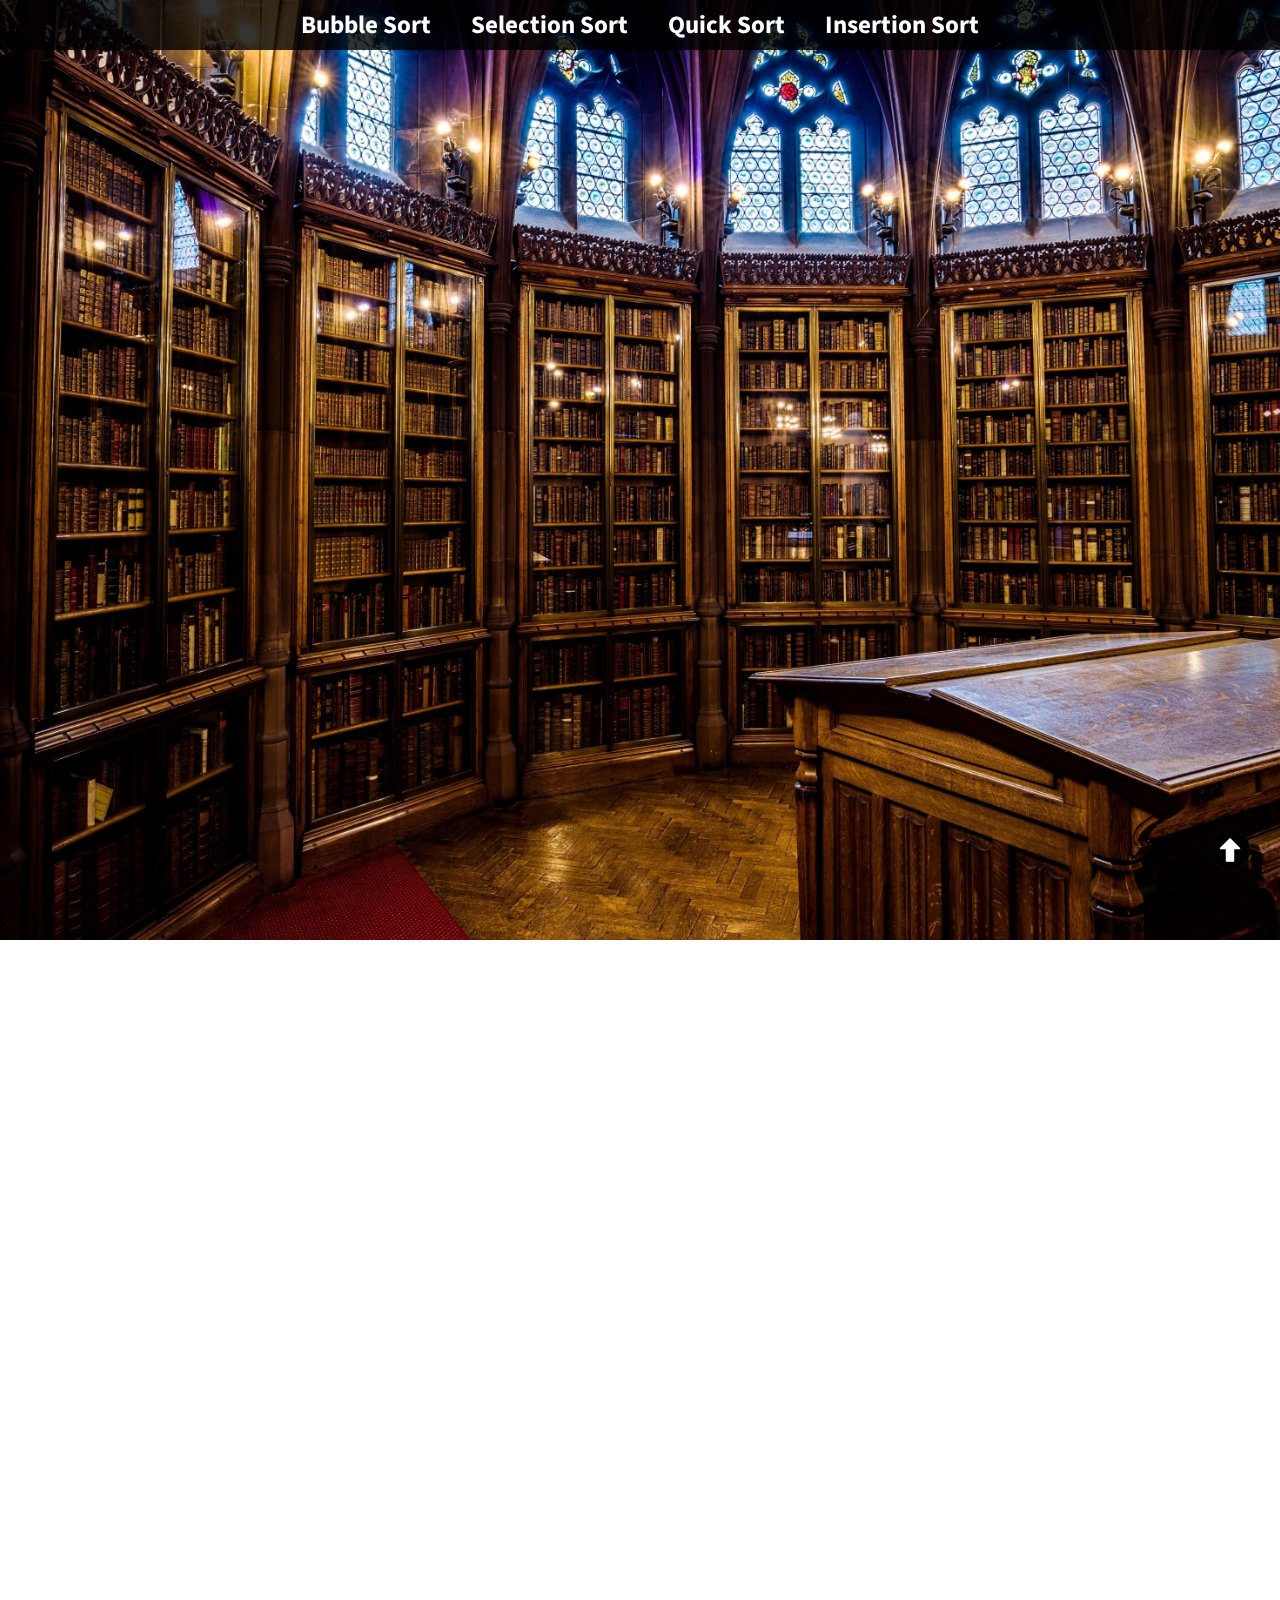
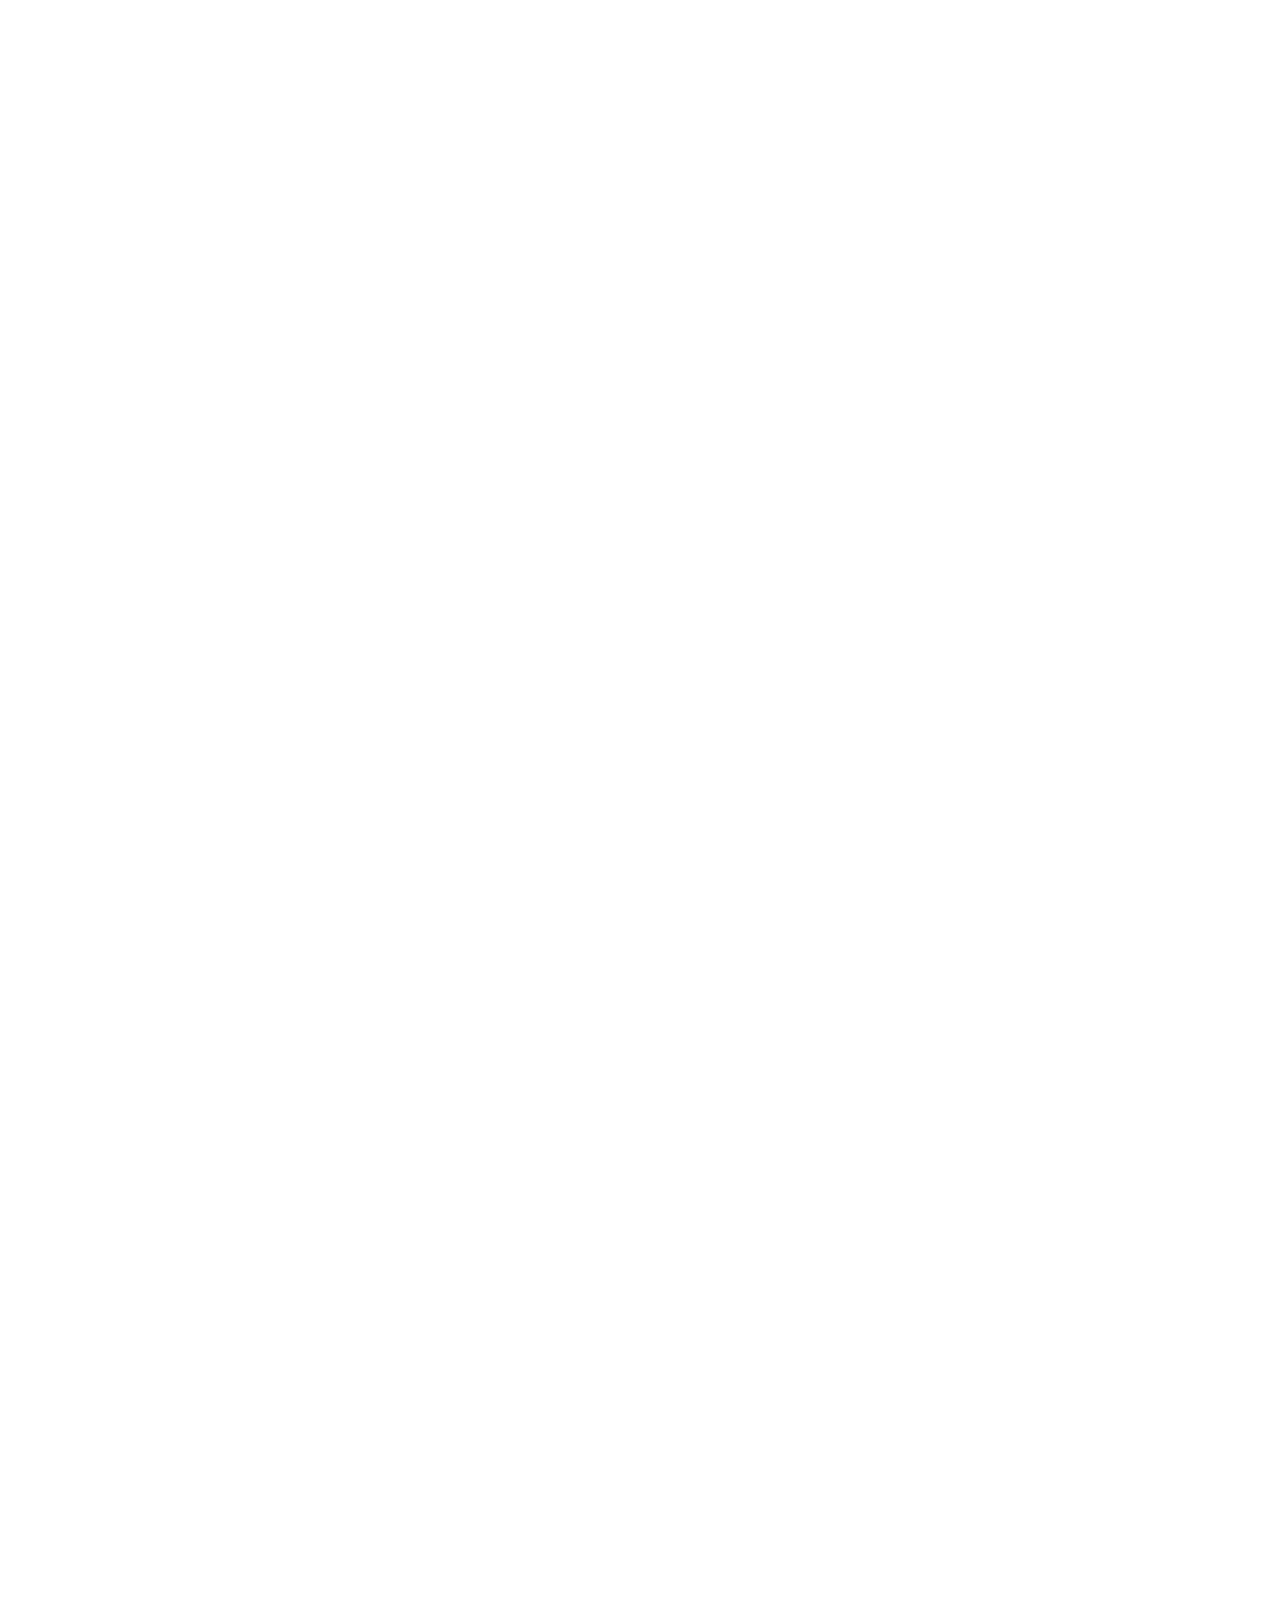
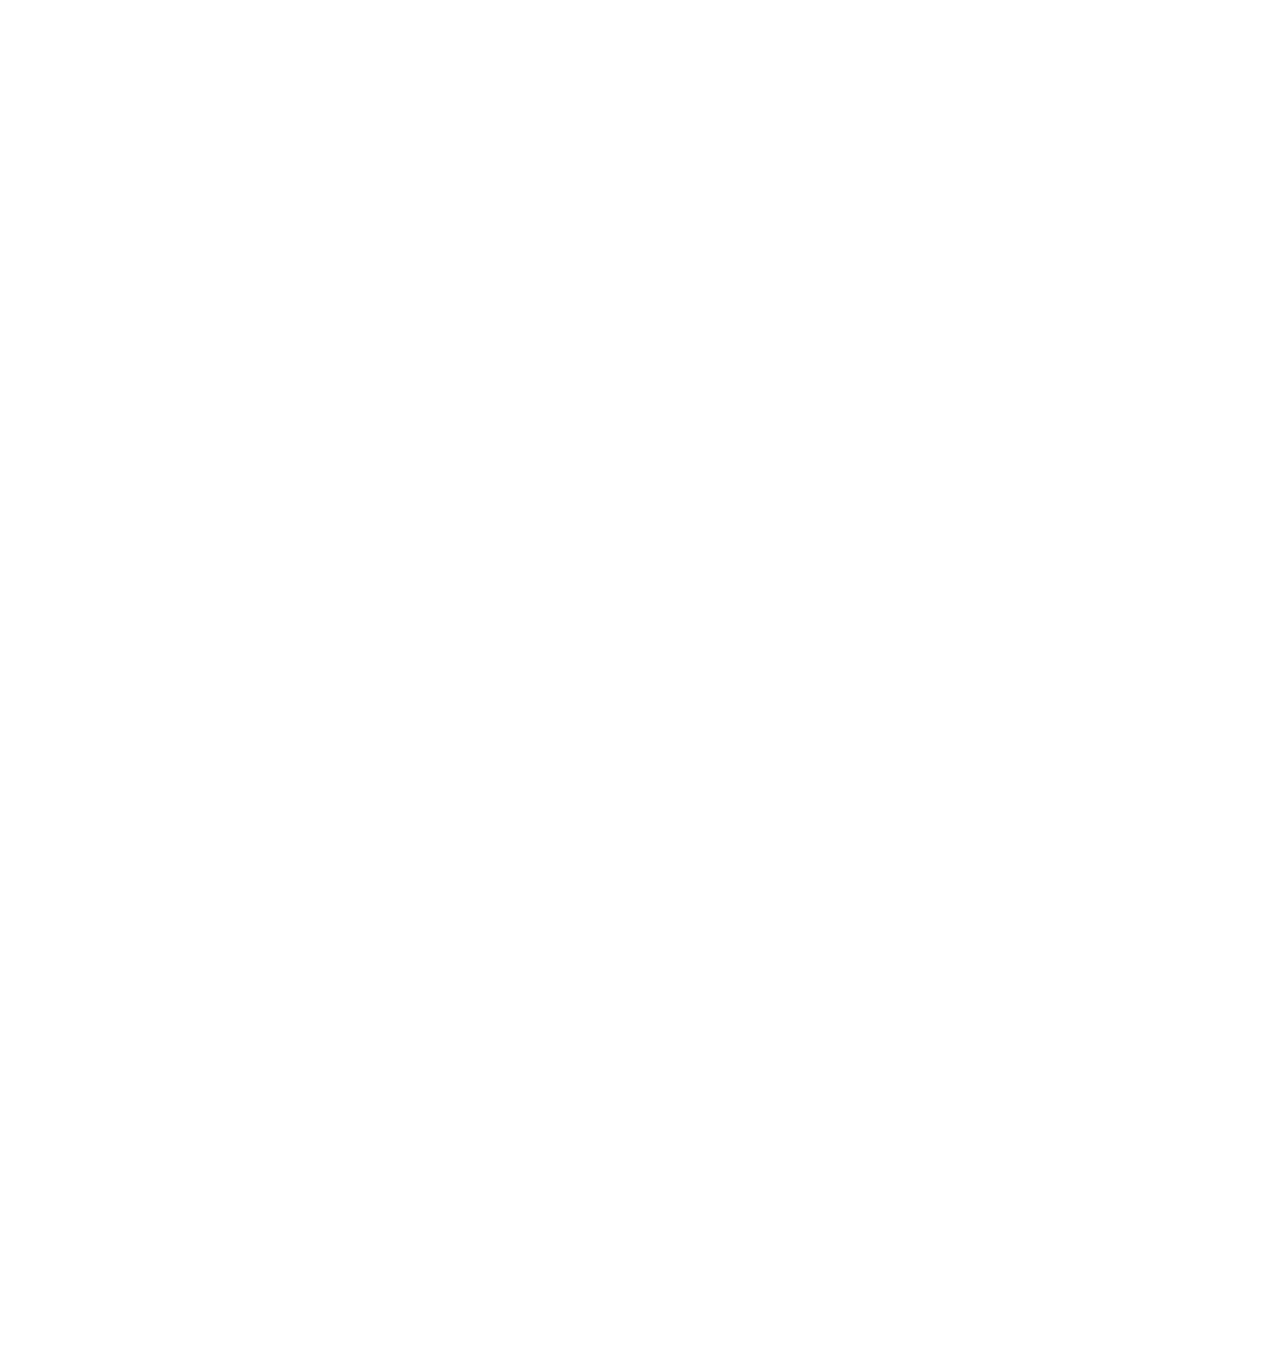
<file: index.html>
<!DOCTYPE html>
<html lang="en">
<head>
  <meta charset="UTF-8">
  <meta name="viewport" content="width=device-width, initial-scale=1">
  <title>The Library - Book Sorting Visualizer</title>
  <link rel="stylesheet" href="main.css">
  <script src="main.js" defer></script>
  <link href="https://fonts.googleapis.com/css2?family=Source+Sans+Pro:wght@400;700&display=swap" rel="stylesheet">
  
  
  <script>
    document.addEventListener('DOMContentLoaded', function() {
      document.getElementById('bubble-sort-button').addEventListener('click', function() {
        window.location.href = 'BubbleSort.html'; /* Add file Bubble to direct to new tab*/
      });
            
      document.getElementById('selection-sort-button').addEventListener('click', function() {
        window.location.href = 'SelectionSort.html'; /* Add file Selection to direct to new tab*/
      });
      
      document.getElementById('quick-sort-button').addEventListener('click', function() {
        window.location.href = 'QuickSort.html';  /* Add file Quick to direct to new tab*/
      });
      
      document.getElementById('insertion-sort-button').addEventListener('click', function() {
        window.location.href = 'InsertionSort.html'; /* Add file Insertion to direct to new tab*/
      });
      
    });
    
  </script>
</head>
<body>
  <nav id="menu">
    <a href="#bubble-sort">Bubble Sort</a>
    <a href="#selection-sort">Selection Sort</a>
    <a href="#quick-sort">Quick Sort</a>
    <a href="#insertion-sort">Insertion Sort</a>

  </nav>
  
  <header>
    <h1>
      Book Sorting <br> Visualizer
    </h1>    
    <div class="vertical-line1"></div>
    <div class="vertical-line2"></div>
  </header>

  <section id="bubble-sort" class = "hidden">
    <div class="sort-info">
      <div class="sort-name">Bubble Sort</div>
      <div class="sort-definition">Bubble sort is a simple algorithm for sorting integers or other objects. The procedure examines each group of neighboring items from left to right, swapping their locations if they are out of order. The algorithm repeats this until it finds no items to swap in the entire array.</div>
      <a class="try-link" id="bubble-sort-button" href="./src/sort/index.html">Try Bubble Sort</a>
    </div>
    <div class="video-container">
      <iframe width="560" height="315" src="https://www.youtube.com/embed/xli_FI7CuzA?si=aehSIriDEQiX09IK&amp;start=1" title="YouTube video player" frameborder="0" allow="accelerometer; autoplay; clipboard-write; encrypted-media; gyroscope; picture-in-picture; web-share" referrerpolicy="strict-origin-when-cross-origin" allowfullscreen></iframe>    </div>
  </section>

  <section id="selection-sort" class = "hidden">
    <div class="sort-info">
      <div class="sort-name">Selection Sort</div>
      <div class="sort-definition">Selection sort is an in-place comparison sorting algorithm. It divides the input array into a sorted and an unsorted region. It repeatedly selects the smallest element from the unsorted region and swaps it with the leftmost element in the unsorted region, expanding the sorted region by one element.</div>
      <a class="try-link" id="selection-sort-button" href="./src/sort/index.html">Try Selection Sort</a>
    </div>
    <div class="video-container">
      <iframe width="560" height="315" src="https://www.youtube.com/embed/g-PGLbMth_g?si=xOInGp_tTGJ8qAmK&amp;start=1" title="YouTube video player" frameborder="0" allow="accelerometer; autoplay; clipboard-write; encrypted-media; gyroscope; picture-in-picture; web-share" referrerpolicy="strict-origin-when-cross-origin" allowfullscreen></iframe>
    </div>
  </section>

  <section id="quick-sort" class = "hidden">
    <div class="sort-info">
      <div class="sort-name">Quick Sort</div>
      <div class="sort-definition">Quick sort is a highly efficient sorting algorithm and is based on the divide-and-conquer strategy. It works by selecting a pivot element from the array and partitioning the other elements into two sub-arrays, according to whether they are less than or greater than the pivot. The sub-arrays are then sorted recursively. This process is repeated for the sub-arrays until the entire array is sorted.</div>
      <a class="try-link" id="quick-sort-button" href="./src/sort/index.html">Try Quick Sort</a>
    </div>
    <div class="video-container">
      <iframe width="560" height="315" src="https://www.youtube.com/embed/Hoixgm4-P4M?si=NkjY-5bKVvuGUPvF&amp;start=1" title="YouTube video player" frameborder="0" allow="accelerometer; autoplay; clipboard-write; encrypted-media; gyroscope; picture-in-picture; web-share" referrerpolicy="strict-origin-when-cross-origin" allowfullscreen></iframe>
    </div>
  </section>

  <section id="insertion-sort" class = "hidden">
    <div class="sort-info">
      <div class="sort-name">Insertion Sort</div>
      <div class="sort-definition">Insertion sort is a simple sorting algorithm that builds the final sorted array one item at a time. It works by iterating through the array, comparing each element with the previous elements, and moving the elements greater than the current element one position ahead.</div>
      <a class="try-link" id="insertion-sort-button" href="./src/sort/index.html">Try Insertion Sort</a>
    </div>
    <div class="video-container">
      <iframe width="560" height="315" src="https://www.youtube.com/embed/JU767SDMDvA?si=WNtZAG1CAH0H5AJz&amp;start=1" title="YouTube video player" frameborder="0" allow="accelerometer; autoplay; clipboard-write; encrypted-media; gyroscope; picture-in-picture; web-share" referrerpolicy="strict-origin-when-cross-origin" allowfullscreen></iframe>
    </div>
  </section> 


  <a id="back-to-top" href="#header">
    <img src="./image/up-arrow.png" alt="Up Arrow">
    <span class="tooltip">Back to top</span>
  </a>  
  
  <!-- <section id="information">
    <div class="information-content">

    </div>
  </section> -->
</body>
</html>
</file>
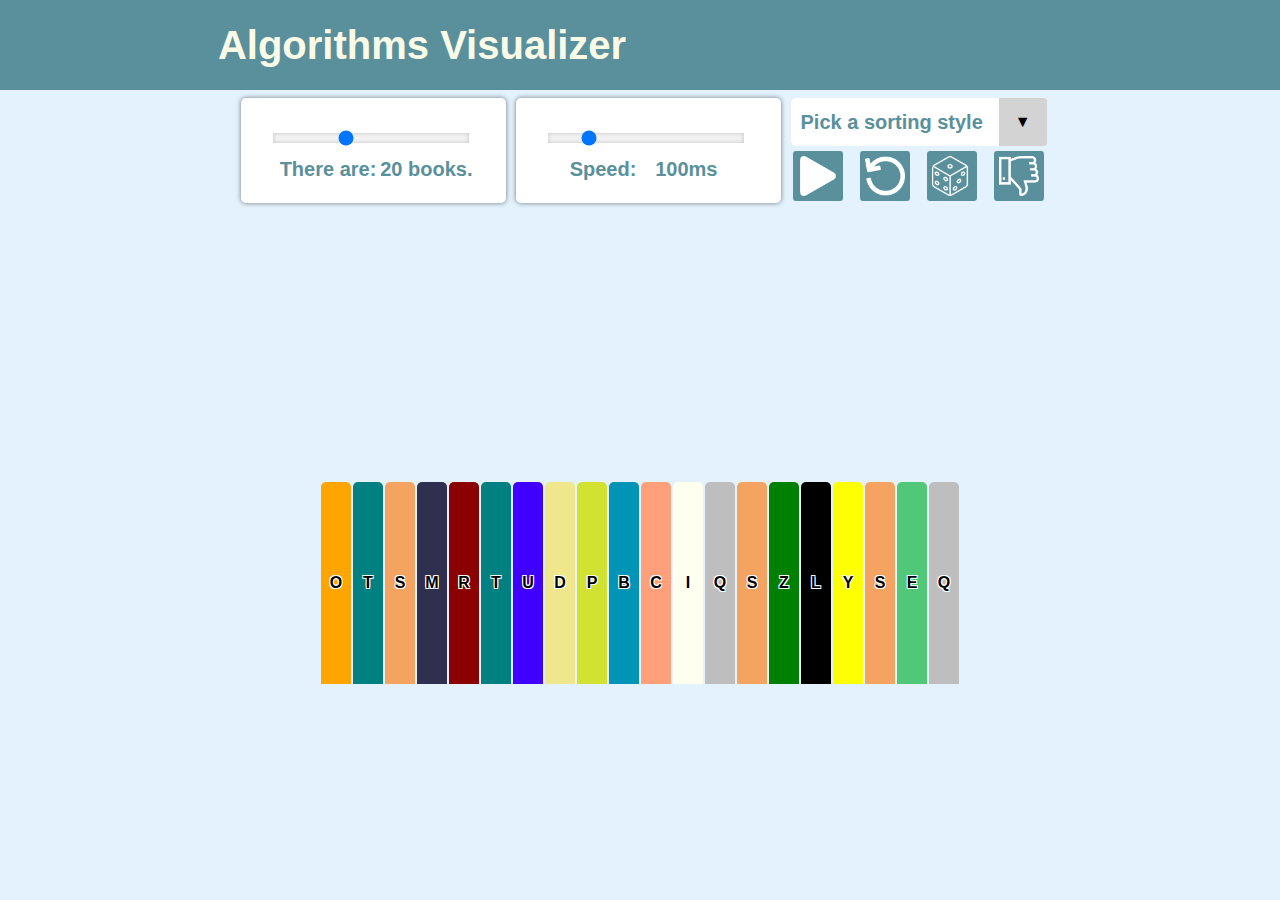
<file: src/sort/index.html>
<!DOCTYPE html>
<html lang="en">
<head>
  <meta charset="UTF-8">
  <meta name="viewport" content="width=device-width, initial-scale=1">
  <title>Algorithms Visualizer</title>
  <link rel="stylesheet" href="./css-style/background.css">
  <link rel="stylesheet" href="./css-style/canvas.css">
  <link rel="stylesheet" href="./css-style/control.css">
  <link rel="stylesheet" href="./css-style/tooltip.css">
  <!-- Dropdown Icon -->
  <link href='https://unpkg.com/boxicons@2.1.1/css/boxicons.min.css' rel='stylesheet'> 
</head>
  <header>
    <a id="h1" href="../../index.html" ><h1>Algorithms Visualizer</h1></a>
    <div class="algorithms">
    </div>
  </header>
  <main>
    <div class="button_container">
      <div class="box">
        <div class="slider" id="slider_books">
          <input id="number_book_input" type="Range" min="3" max="50" value="20">
        </div>
        <div class="content" id="content_book_slider">
          <label for="number_book_input">There are: </label>
          <div class="value" id="value_books">20 books.</div>
        </div>
      </div>
      <div class="box">
        <div class="slider" id="slider_time">
          <input id="time_input"type="Range" min="10" max="500" value="100" step="10" >
        </div>
        <div class="content" id="content_time_slider">
          <label for="time_input">Speed: </label>
          <div class="value" id="value_time">100ms</div>
        </div>
      </div>
      <div class="button-box">
        <div id="above-buttons">
          <div class="select">
            <select name="format" id="format">
               <option selected disabled>Pick a sorting style</option>
               <option value="bubble">Bubble Sort</option>
               <option value="insertion">Insertion Sort</option>
               <option value="quick">Quick Sort</option>
               <option value="selection">Selection Sort</option>
            </select>
          </div>
        </div>
        <div id="below-buttons">
          <button data-tooltip="Go" id="go-button">
            <img src="./css-style/icons/go-button.png" alt="Go">
          </button>
          <button data-tooltip="Reset" id="reset-button">
            <img src="./css-style/icons/reset-button.png" alt="Reset">
          </button>
          <button data-tooltip="Random" id="random-button">
            <img src="./css-style/icons/random-button.png" alt="Random">
          </button>
          <button data-tooltip="Worst case" id="worst-case-button">
            <img src="./css-style/icons/worst-case-button.png" alt="Worst Case">
          </button>
        </div>
      </div>
    </div>
    <div class="warning"> </div>
    <div class="canvas">
      <div class="container"> 
        <div id="augmented_container"> </div>
        <div id="bookshelf_container"> </div>
      </div>
    </div>
  </main>
  <footer>
  </footer>
  <script src="../../dest/sort/code/main.js" type="module" defer></script>
</html>
</file>
<file: main.css>
body {
  font-family: sans-serif;
  margin: 0;
  padding: 0;
}

.logo {
  position: absolute;
  top: 90px;
  left: 60px;
  font-size: 40px;
  font-weight: bold;
  color: #fff;
}

header {
  position: relative; 
  text-align: center;
  padding: 20px 0;
  height: 100vh;
  display: flex;
  align-items: center;
  justify-content: center;
  color: #fff;
  font-size: 100px;
  height: 100vh;
  background-image: url("./image/bubble_sort_bg.jpg");
  background-size: cover;
  background-position: center;
  background-repeat: no-repeat;
}

header h1 {
  margin: 0;
  font-size: 100px;
  opacity: 0; 
  animation: fade-in 2s forwards; 
  text-align: center;
  white-space: nowrap;
  font-family: 'sans-serif';

}

@keyframes fade-in {
  from {
    opacity: 0;
  }
  to {
    opacity: 1;
  }
}

.vertical-line1:before {
  content: '';
  position: absolute;
  top: 0;
  left: 0;
  right: 0;
  bottom: 0;
  z-index: 1;
}

.vertical-line1:after {
  content: '';
  position: absolute;
  top: 10%;
  left: 50%;
  width: 2px;
  height: 26%;
  background: #fff;
  z-index: 2;
  transform-origin: top;
  transform: scaleY(0);
  animation: animate1 1.5s forwards;
  animation-fill-mode: forwards;
}

@keyframes animate1 {
  0% {
    transform: translateY(-50%) scaleY(0);
    transform-origin: top;
  }
  100% {
    transform: translateY(0) scaleY(1);
    transform-origin: top;
  }
}

.vertical-line2:before {
  content: '';
  position: absolute;
  top: 0;
  left: 0;
  right: 0;
  bottom: 0;
  z-index: 1;
}

.vertical-line2:after {
  content: '';
  position: absolute;
  top: 65%;
  left: 50%;
  width: 2px;
  height: 25%;
  background: #fff;
  z-index: 2;
  transform-origin: top;
  transform: scaleY(0);
  animation: animate2 1.5s forwards;
  animation-delay: 1s;
  animation-fill-mode: forwards;
}

@keyframes animate2 {
  0% {
    transform: translateY(-20%) scaleY(0);
    transform-origin: top;
  }
  100% {
    transform: translateY(0) scaleY(1);
    transform-origin: top;
  }
}

nav {
  position: fixed;
  top: 0;
  left: 0;
  width: 100%;
  background-color: rgba(0, 0, 0, 0.8);
  height: 50px;
  z-index: 9999;
  display: flex;
  align-items: center;
  justify-content: center;
  font-family: 'Source Sans Pro'
}

nav a {
  color: rgb(255, 255, 255);
  text-decoration: none;
  margin: 0 20px;
  font-size: 25px;
  transition: transform 0.3s;
  font-weight: bold;
}

nav a:hover {
  transform: scale(1.1);
}


section {
  height: 100vh;
  display: flex;
  flex-direction: column;
  align-items: center;
  justify-content: center;
  font-size: 100px;
  color: #000;
  text-align: center;
  cursor: pointer;
}

.sort-info {
  display: flex;
  align-items: flex-start;
  gap: 50px;
  flex-direction: column;
  justify-content: flex-start;
  max-width: 800px;
  margin: 0 auto;
  padding: 20px;
  position: relative;
}


#bubble-sort .sort-info::before {
  content: '';
  position: absolute;
  top: -15%;
  left: -75%;
  width: 253%;
  height: 3px;
  background-color: #000;
  transform-origin: left;
  transform: scaleX(0);
  animation: animate-line 1s forwards;
  animation-delay: 1s;
}

@keyframes animate-line {
  0% {
    transform: scaleX(0);
  }
  100% {
    transform: scaleX(1);
  }
}


#selection-sort .sort-info::before {
  content: '';
  position: absolute;
  top: -10%;
  left: -75%;
  width: 253%;
  height: 3px;
  background-color: #fff;
  transform-origin: left;
  transform: scaleX(0);
  animation: animate-line 1s forwards;
  animation-delay: 1s;
}

@keyframes animate-line {
  0% {
    transform: scaleX(0);
  }
  100% {
    transform: scaleX(1);
  }
}


#quick-sort .sort-info::before {
  content: '';
  position: absolute;
  top: -5%;
  left: -75%;
  width: 253%;
  height: 3px;
  background-color: #000;
  transform-origin: left;
  transform: scaleX(0);
  animation: animate-line 1s forwards;
  animation-delay: 1s;
}

@keyframes animate-line {
  0% {
    transform: scaleX(0);
  }
  100% {
    transform: scaleX(1);
  }
}


#insertion-sort .sort-info::before {
  content: '';
  position: absolute;
  top: -15%;
  left: -75%;
  width: 253%;
  height: 3px;
  background-color: #fff;
  transform-origin: left;
  transform: scaleX(0);
  animation: animate-line 1s forwards;
  animation-delay: 1s;
}

@keyframes animate-line {
  0% {
    transform: scaleX(0);
  }
  100% {
    transform: scaleX(1);
  }
}


@keyframes animate-line {
  0% {
    transform: scaleX(0);
  }
  100% {
    transform: scaleX(1);
  }
}


.sort-name {
  font-size: 65px;
  font-weight: bold;
  font-family: 'Sources Sans Pro';
  text-align: left;
  margin-left: -55%;
}

.sort-definition {
  font-size: 25px;
  line-height: 1.4;
  flex-grow: 1;
  margin-left: -67%;
  color: #000; 
  text-align: left; 
  width:500px;
}

.fade-out{
  opacity: 0;
  transition: opacity 0.5s ease-in;
}

.fade-out.appear{
  opacity: 1;
}

.try-link {
  font-size: 24px;
  background-color: black;
  color: white;
  padding: 12px 36px;
  border-radius: 5px;
  transition: transform 0.3s;
  position: relative;
  overflow: hidden;
  display: inline-block;
  letter-spacing: 2px;
  border-radius: 40px;
  background: linear-gradient(90deg, #000);
  font-weight: bold;
  align-self: flex-start;
  margin-left: -52%;
  margin-top: 30px;
}

.try-link::after {
  content: "";
  position: absolute;
  top: 50%;
  left: 50%;
  transform: translate(-50%, -50%);
  width: 0;
  height: 0;
  background-color: rgba(255, 255, 255, 0.3);
  border-radius: 50%;
  opacity: 0;
  transition: width 0.4s ease-out, height 0.4s ease-out, opacity 0.4s ease-out;
}

.try-link:hover::after {
  width: 300px;
  height: 300px;
  opacity: 1;
}

#bubble-sort {
  background-color: white; 
}
#bubble-sort .sort-name {
  color: black; 
}
#bubble-sort .sort-definition {
  color: black; 
}


#selection-sort {
  background-color: black; 
}
#selection-sort .sort-name {
  color: white; 
}
#selection-sort .sort-definition {
  color: white; 
}
#selection-sort .try-link{
  background-color: white;
  color: black;  
}
#selection-sort .try-link::after{
  background-color: rgba(255, 255, 255, 0.635);
}


#quick-sort {
  background-color: white; 
}
#quick-sort .sort-name {
  color: black; 
}
#quick-sort .sort-definition {
  color: black; 
}


#insertion-sort {
  background-color: black; 
}
#insertion-sort .sort-name {
  color: white; 
}
#insertion-sort .sort-definition {
  color: white; 
}
#insertion-sort .try-link{
  background-color: white;
  color: black;  
}
#insertion-sort .try-link::after{
  background-color: rgba(255, 255, 255, 0.635);
}

#back-to-top {
  position: fixed;
  bottom: 30px;
  right: 30px;
  display: none;
  width: 40px;
  height: 40px;
  background-color: #333;
  border-radius: 50%;
  text-decoration: none;
  display: flex;
  align-items: center;
  justify-content: center;
  transition: opacity 0.3s;
}

#back-to-top img {
  width: 40px;
  height: 40px;
  display: block;
}

#back-to-top:hover {
  opacity: 0.8;
}
#back-to-top .tooltip {
  position: absolute;
  bottom: 50px;
  left: 50%;
  transform: translateX(-60%);
  background-color: #ffffff;
  color: black;
  padding: 0px 10px;
  font-size: 16px;
  border-radius: 4px;
  opacity: 0;
  transition: opacity 0.3s;
  white-space: nowrap;
}

#back-to-top:hover .tooltip {
  opacity: 1.3;
}

#information {
  background-color: #f9f9f9;
  display: flex;
  align-items: center;
  justify-content: center;
  height: 30vh;
}

.information-content {
  display: flex;
  align-items: center;
  justify-content: space-between;
  width: 60%;
  max-width: 1000px;
  margin: 0 auto;
  padding: 20px;
}

.information-logo {
  font-size: 40px;
  font-weight: bold;
  color: #000;
  font-family: 'Proxima Nova';
}

.contact-info {
  display: flex;
  flex-direction: column;
  align-items: flex-start;
}

.team-member {
  margin-bottom: 20px;
  font-size: 25px;
  color: #000;
}

.hidden{
  opacity: 0;
  transform: translateY(20px);
  transition: opacity 1.5s, transform 1.5s;
}
.show{
  opacity: 1;
  transform: translateY(0);
}

.video-container {
  position: absolute;
  top: 50%;
  right: 10%;
  transform: translateY(-50%);
  width: 550px;
  height: auto; 
}

.video-container video {
  width: 100%;
  height: 100%;
  object-fit: cover;
}

.image-container {
  position: absolute;
  top: 50%;
  right: 10%;
  transform: translateY(-50%);
  width: 550px;
  height: auto; 
}

.image-container img {
  width: 100%;
  height: 100%;
  object-fit: cover;
}
</file>
<file: src/sort/css-style/background.css>
@import url('https://fonts.googleapis.com/css2?family=Lilita+One');
* {
    font-family: "Gill Sans", sans-serif;
}
body{
    position: relative;
    display: flex;
    flex-direction: column;
    align-items: center;
    justify-content: center;
    margin: 0;
    height: 100vh;
    background-color: #ffffff;
}

header{
    background: #5a909c;

    font-family: "Gill Sans", sans-serif;
    color: white;
    
    height: 10%;
    width: 100%;
    
    display: flex;
    justify-content: space-around;
    align-items: center;

    margin-bottom: 10px;
}
h1 {
    font-size: 40px;
    font-weight: bold;
    font-family: "Gill Sans", sans-serif;
}
#h1 {
    text-decoration: none;
    cursor: pointer;   
    color: #F9FBE7;
}
main{
    height: 85vh;
    width: 100%;
    position: relative;
    align-items: center;
    justify-content: center;
}
.algorithms{
    height: 100%;
    gap: 10px;
    display: flex;
    flex-direction: row;
    align-items: center;
    justify-content: center;
}
.algorithms > a {
    text-decoration: none;
    font-family: "Gill Sans", sans-serif;
    font-weight: bold;
    padding: 10px;
    transition: 0.3s;
    color: #19A7CE;
    font-size: 25px;
    padding: 10px;
    background-color: #F9FBE7;
    border-radius: 5px;
}
.algorithms  > a:hover {
    color: black;
    text-decoration: none;
    cursor: pointer;
}
footer{
    background: linear-gradient(to bottom, #F0ECEC, #BFD7EA);
    height: 5vh;
    display: flex;
    justify-content: left;
    align-items: left;
}

.button_container {
    position: relative;
    margin-top: 5px;
    height: 10vh;
    margin-left: 1vh;
    display: flex; 
    gap: 10px;
    align-items: center;
    justify-content: center;
}

#bookshelf_container, #augmented_container{
    height: 25vh;
    width: 100%;
    display: flex;
    align-items: flex-end;
    justify-content: center;
}
</file>
<file: src/sort/css-style/canvas.css>
.book {
  width: 30px;
  height: 90%;
  border-radius: 5px 5px 0px 0px;
  margin: 1px;
  display: flex;
  flex-direction: column;
  justify-content: center;
  align-items: center;
  font-size: 16px;
  font-weight: bold;
  text-shadow: -1px -1px 0 white, 1px -1px 0 white, -1px 1px 0 white, 1px 1px 0 white;
}

.canvas{
  width: 100%;
}
</file>
<file: src/sort/css-style/control.css>
@import url('https://fonts.googleapis.com/css2?family=Lilita+One');


body{
  background: #E3F2FD;
}
*{
  font-family: "Gill Sans", sans-serif;
  font-weight: bold;
}

button {
  background: #5a909c;
  width: 50px;
  height: 50px;
  padding: 10px 15px;
  border: none;
  border-radius: 3px;
  font-size: 16px;
  color: #fff;
  cursor: pointer;
  text-transform: uppercase;
  transition: background-color 0.5s ease;
  display: flex;
  justify-content: center;
  align-items: center;
  margin: 2px;
}
button:hover {
  cursor: pointer;
  box-shadow: 0 0 10px #737b7e;
  opacity: 0.8;
}

button img{
  width: 40px;
  height: 40px;
}


.button-box{
  position: relative;
  margin-right: 2px;
  z-index: 1;
}

.button-box #below-buttons{
  display: flex;
  justify-content: space-between;
  margin-top: 3px;
}

.box{
  max-width: 300px;
  height: 55px;
  background: white;
  padding: 20px 20px 30px 30px;
  border-radius: 5px;
  box-shadow: 0 0 5px rgba(0,0,0,0.5);
  align-items: center;
}

.box .content{
  font-size: 20px;
  font-weight: 300;
  color: #5a909c;;
  display: flex;
  justify-content: center;
}

.box .slider{
  height: 40px;
  width: 200px;
  display: flex;
  align-items: center;
  margin-right: 15px;
}

.box .slider input{
  height: 10px;
  width: 100%;
  -webkit-appearance: none;
  outline: none;
  background: #f2f2f2;
  box-shadow: inset 0 0 4px rgba(0, 0, 0, 0.2);
}

.box .value{
  width: 100px;
  text-align: center;
}

select {
  -webkit-appearance: none;
  -moz-appearance: none;
  -ms-appearance: none;
  appearance: none;
  outline: 0;
  border: 0;
  background: #ffffff;
  background-image: none;
  padding: 20px 20px 30px 30px;
  box-shadow: 0 0 5px rgba(0, 0, 0, 0.5);
  flex: 1;
  padding: 0 .5em;
  cursor: pointer;
  display: flex;
  align-items: center;
  font-size: 20px;
  font-weight: bold;
  color: #5a909c;
}

select::-ms-expand {
  display: none;
}

.select {
  position: relative;
  display: flex;
  width: 16em;
  height: 3em;
  line-height: 3;
  background: #D3D3D3;
  overflow: hidden;
  border-radius: .25em;
}
.select::after {
  content: '\25BC';
  position: absolute;
  top: 0;
  right: 0;
  padding: 0 1em;
  background: #D3D3D3;
  cursor:pointer;
  pointer-events:none;
  transition:.25s all ease;
}
.select:hover::after {
  color: #7ce8ff;
}

label{
  max-width: 100px;
}

.warning{
  align-items: center;
  display: flex;
  justify-content: center;
  font-size: 20px;
  margin-top: 10px;
  height: 30px;
}
</file>
<file: src/sort/css-style/tooltip.css>
[data-tooltip] {
  position: relative;
  z-index: 2;
  cursor: pointer;
}

/* Hide the tooltip content by default */
[data-tooltip]:before,
[data-tooltip]:after {
  visibility: hidden;
  -ms-filter: "progid:DXImageTransform.Microsoft.Alpha(Opacity=0)";
  filter: progid: DXImageTransform.Microsoft.Alpha(Opacity=0);
  opacity: 0;
  pointer-events: none;
  z-index: 2;
}

/* Position tooltip above the element */
[data-tooltip]:before {
  position: absolute;
  bottom: -100%;
  padding: 7px;
  width: 60px;
  -webkit-border-radius: 3px;
  -moz-border-radius: 3px;
  border-radius: 3px;
  background-color: #ffffff;
  background-color: hsla(0, 0%, 100%, 0.9);
  color: #5a909c;;
  content: attr(data-tooltip);
  text-align: center;
  font-size: 14px;
  line-height: 1.2;
  z-index: 2;
}

/* Show tooltip content on hover */
[data-tooltip]:hover:before,
[data-tooltip]:hover:after {
  visibility: visible;
  -ms-filter: "progid:DXImageTransform.Microsoft.Alpha(Opacity=100)";
  filter: progid: DXImageTransform.Microsoft.Alpha(Opacity=100);
  opacity: 1;
}
</file>
